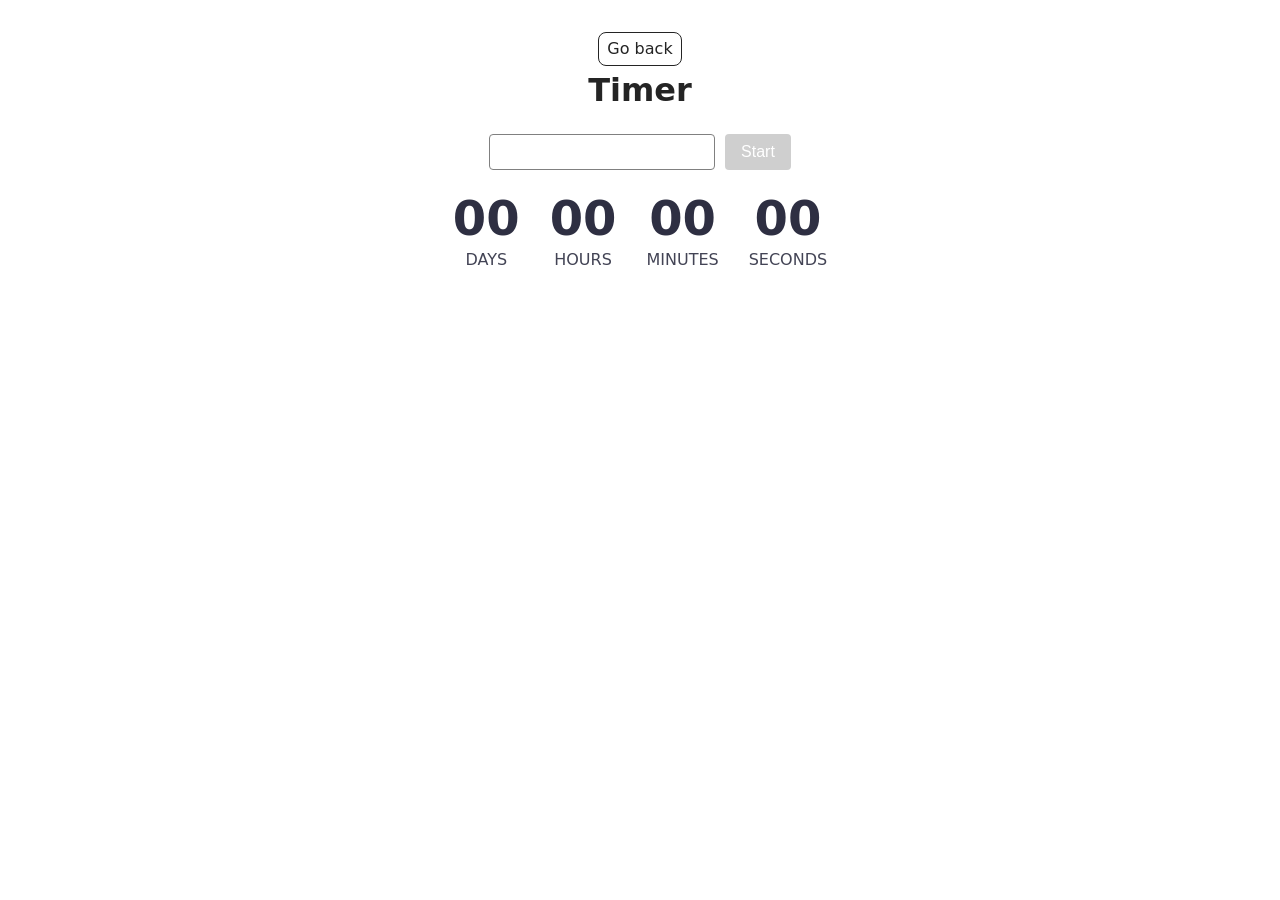
<file: src/1-timer.html>
<!DOCTYPE html>
<html lang="en">
<head>
  <meta charset="UTF-8" />
  <meta http-equiv="X-UA-Compatible" content="IE=edge" />
  <meta name="viewport" content="width=device-width, initial-scale=1.0" />
  <title>Timer</title>
  <link rel="stylesheet" href="./css/styles.css" />
</head>
<body>

  <main>
    <div class="container">
      <a class="back-link" href="./index.html">Go back</a>
      <h1 class="main-title">Timer</h1>
      
      <div class="timer-controls">
        <input type="text" id="datetime-picker" />
        <button type="button" data-start disabled>Start</button>
      </div>

      <div class="timer">
        <div class="field">
          <span class="value" data-days>00</span>
          <span class="label">Days</span>
        </div>
        <div class="field">
          <span class="value" data-hours>00</span>
          <span class="label">Hours</span>
        </div>
        <div class="field">
          <span class="value" data-minutes>00</span>
          <span class="label">Minutes</span>
        </div>
        <div class="field">
          <span class="value" data-seconds>00</span>
          <span class="label">Seconds</span>
        </div>
      </div>
      </div>
  </main>

  <script type="module" src="./js/1-timer.js"></script>
</body>
</html>
</file>
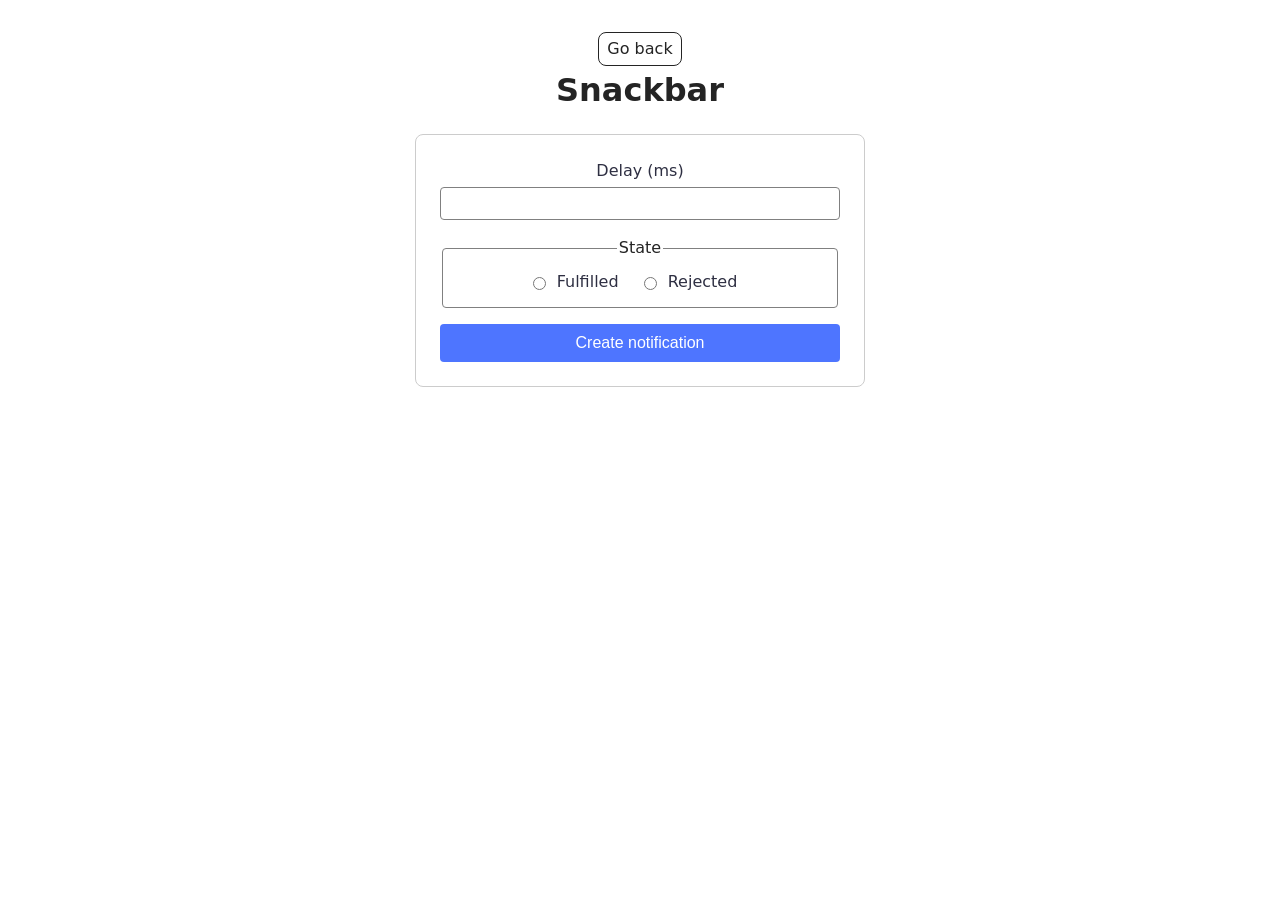
<file: src/2-snackbar.html>
<!DOCTYPE html>
<html lang="en">
<head>
  <meta charset="UTF-8" />
  <meta http-equiv="X-UA-Compatible" content="IE=edge" />
  <meta name="viewport" content="width=device-width, initial-scale=1.0" />
  <title>Snackbar</title>
  <link rel="stylesheet" href="./css/styles.css" />
</head>
<body>

  <main>
    <div class="container">
      <a class="back-link" href="./index.html">Go back</a>
      <h1 class="main-title">Snackbar</h1>

      <form class="form">
        <label>
          Delay (ms)
          <input type="number" name="delay" required />
        </label>

        <fieldset>
          <legend>State</legend>
          <label>
            <input type="radio" name="state" value="fulfilled" required />
            Fulfilled
          </label>
          <label>
            <input type="radio" name="state" value="rejected" required />
            Rejected
          </label>
        </fieldset>

        <button type="submit">Create notification</button>
      </form>
      </div>
  </main>

  <script type="module" src="./js/2-snackbar.js"></script>
</body>
</html>
</file>
<file: src/css/styles.css>
/**
  |============================
  | include css partials with
  | default @import url()
  |============================
*/
/* Common styles */
@import url('./reset.css');
@import url('./base.css');
@import url('./container.css');
@import url('./animations.css');

/* Sections style */
@import url('./header.css');
@import url('./vite-promo.css');
@import url('./badges.css');
@import url('./back-link.css');
@import url('./footer.css');
@import url('./timer.css');
@import url('./snackbar.css');
</file>
